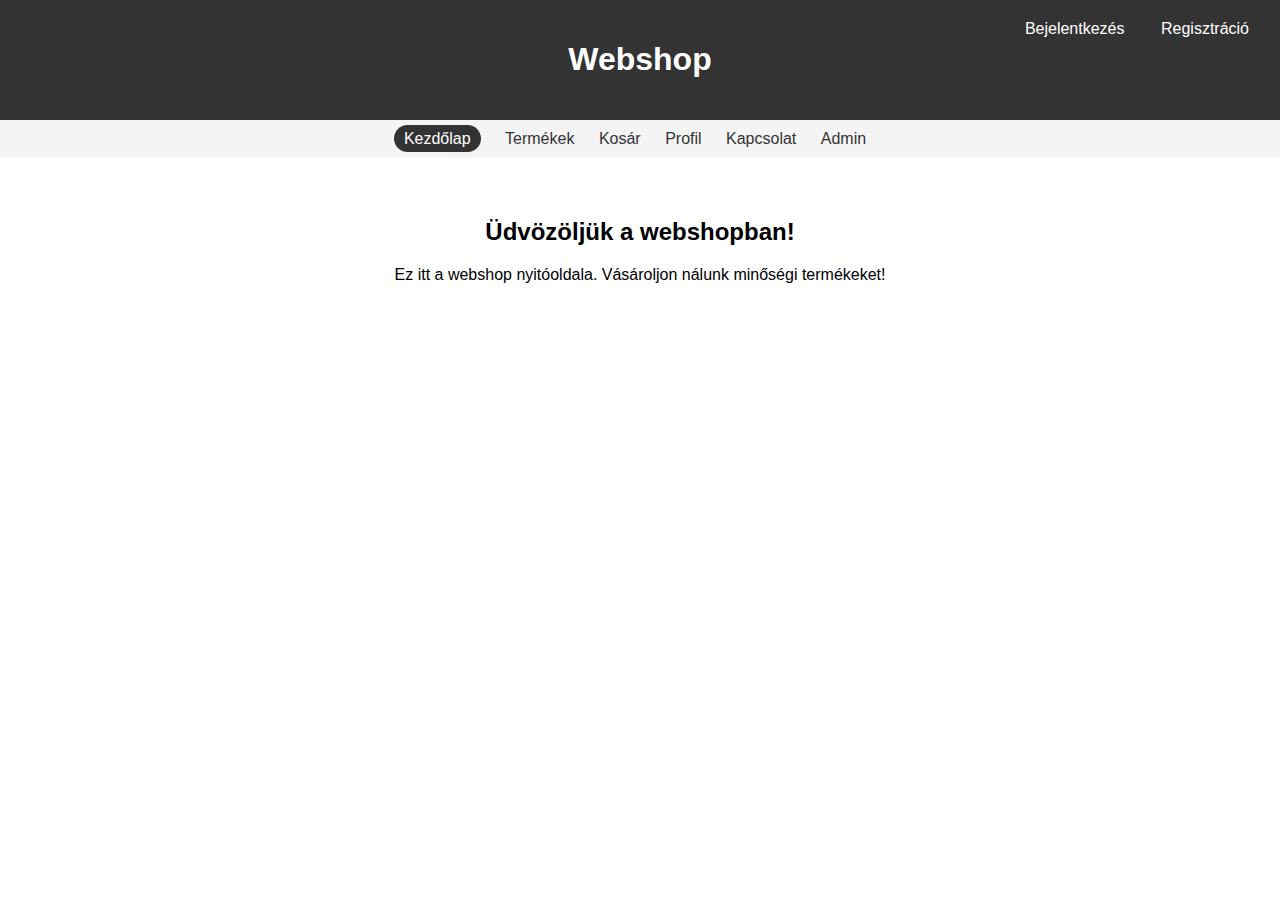
<file: projekt/index.html>
<!DOCTYPE html>
<html lang="hu">
<head>
    <meta charset="UTF-8">
    <meta name="viewport" content="width=device-width, initial-scale=1.0">
    <title>Webshop</title>
    <link rel="stylesheet" href="css/kezdolap.css">

</head>
<body>
    <header>
        <h1>Webshop</h1>
    </header>
    <nav>
        <ul>
            <li><a href="index.html" class="active">Kezdőlap</a></li>
            <li><a href="termekek.html">Termékek</a></li>
            <li><a href="#">Kosár</a></li>
            <li><a href="profil.html">Profil</a></li>
            <li><a href="kapcsolat.html">Kapcsolat</a></li>
            <li><a href="admin.html">Admin</a></li>

        </ul>
    </nav>
    <div class="container">
        <div class="content">
            <h2>Üdvözöljük a webshopban!</h2>
            <p>Ez itt a webshop nyitóoldala. Vásároljon nálunk minőségi termékeket!</p>
        </div>
    </div>
    <div class="login-register">
        <a href="bejelentkezes.html">Bejelentkezés</a>
        <a href="regisztracio.html">Regisztráció</a>
    </div>
</body>
</html>
</file>
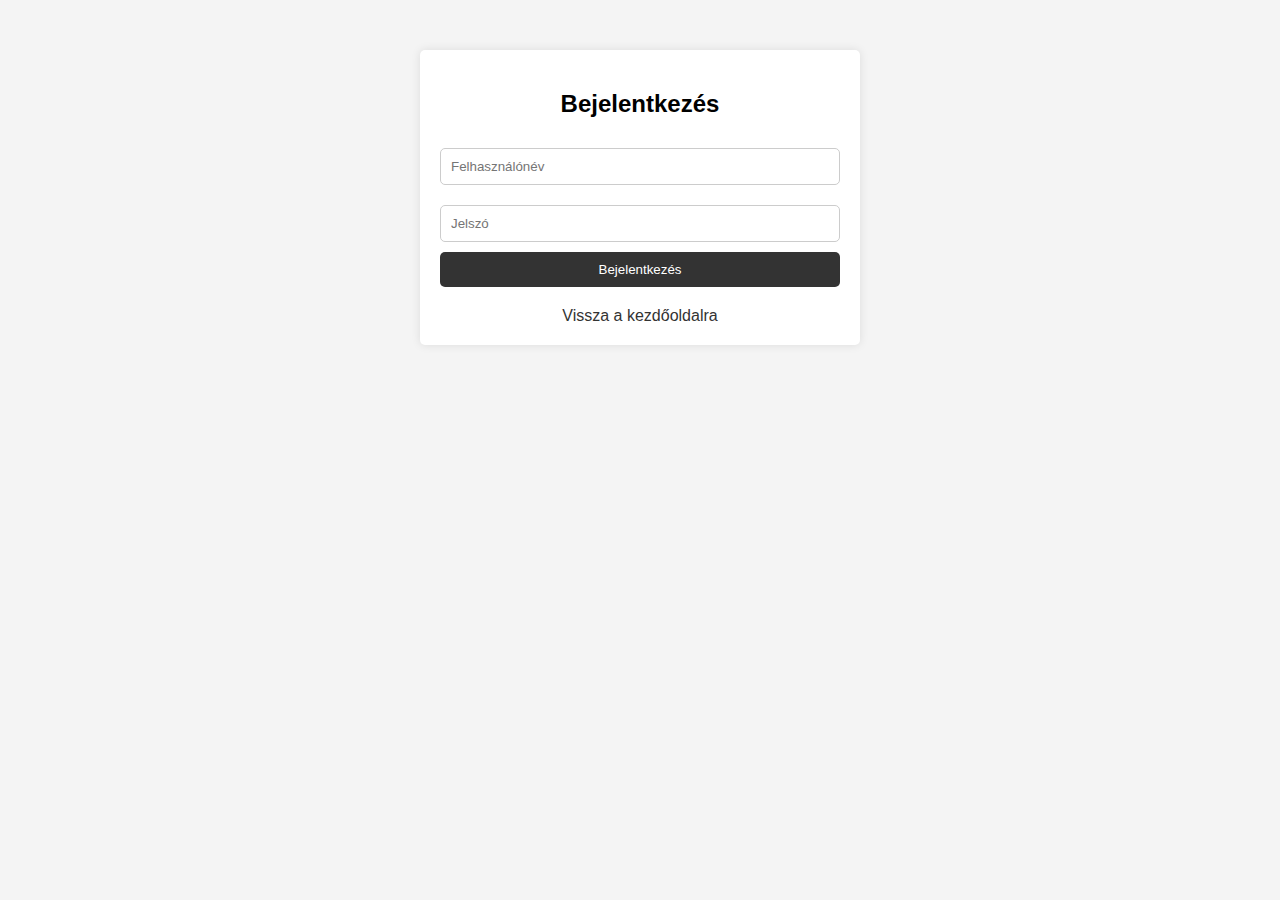
<file: bejelentkezes.html>
<!DOCTYPE html>
<html lang="hu">
<head>
    <meta charset="UTF-8">
    <meta name="viewport" content="width=device-width, initial-scale=1.0">
    <title>Bejelentkezés</title>
    <style>
        body {
            font-family: Arial, sans-serif;
            margin: 0;
            padding: 0;
            background-color: #f4f4f4;
        }
        .container {
            max-width: 400px;
            margin: 50px auto;
            padding: 20px;
            background-color: #fff;
            border-radius: 5px;
            box-shadow: 0 0 10px rgba(0, 0, 0, 0.1);
        }
        h2 {
            text-align: center;
            margin-bottom: 20px;
        }
        input[type="text"],
        input[type="password"],
        input[type="email"] {
            width: 100%;
            padding: 10px;
            margin: 10px 0;
            box-sizing: border-box;
            border: 1px solid #ccc;
            border-radius: 5px;
        }
        input[type="submit"] {
            width: 100%;
            padding: 10px;
            background-color: #333;
            color: #fff;
            border: none;
            border-radius: 5px;
            cursor: pointer;
        }
        input[type="submit"]:hover {
            background-color: #555;
        }
        .back-button {
            text-align: center;
            margin-top: 20px;
        }
        .back-button a {
            color: #333;
            text-decoration: none;
        }
        .back-button a:hover {
            text-decoration: underline;
        }
    </style>
</head>
<body>
    <div class="container">
        <h2>Bejelentkezés</h2>
        <form action="">
            <input type="text" name="username" placeholder="Felhasználónév" required>
            <input type="password" name="password" placeholder="Jelszó" required>
            <input type="submit" value="Bejelentkezés">
        </form>
        <div class="back-button">
            <a href="kezdolap.html">Vissza a kezdőoldalra</a>
        </div>
    </div>
</body>
</html>
</file>
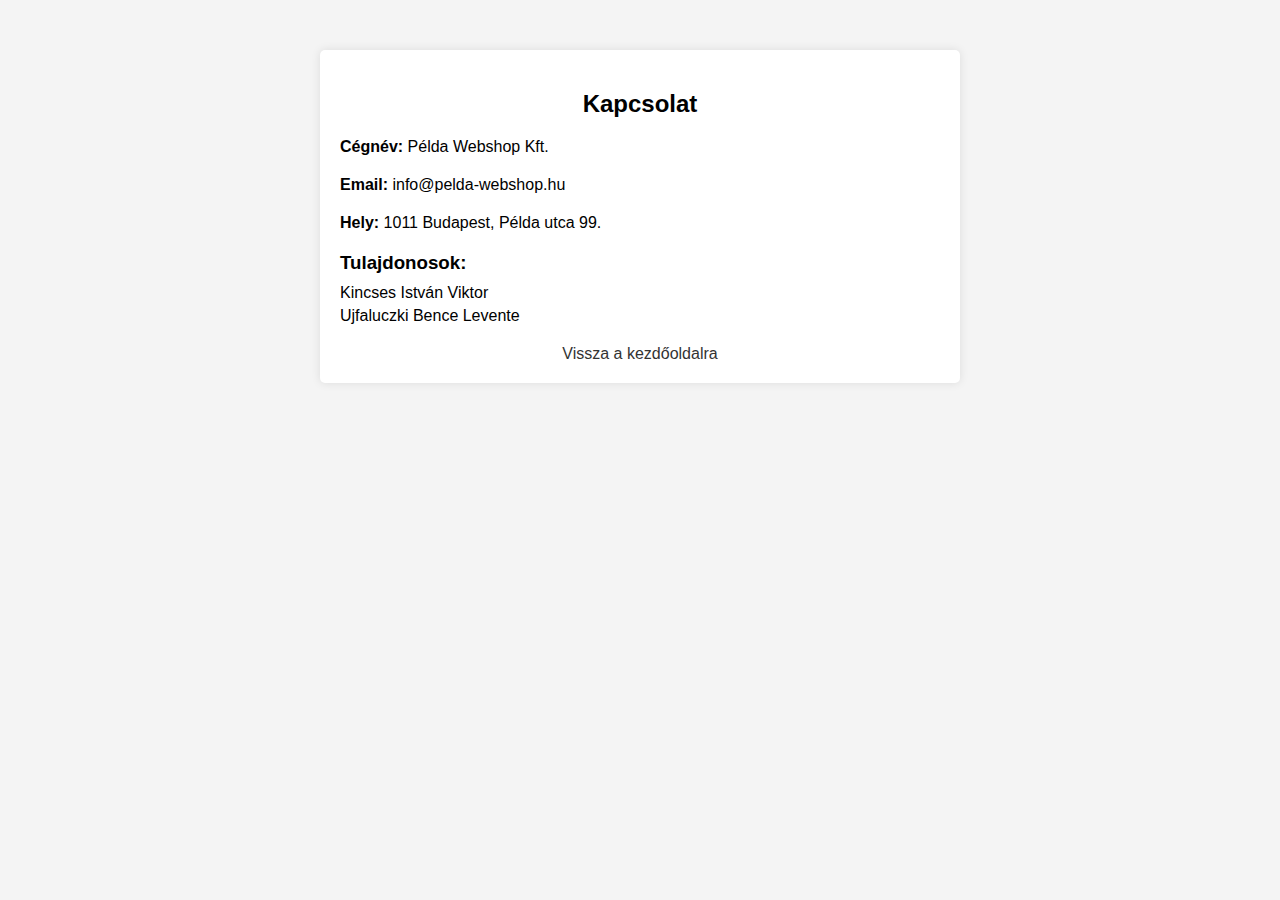
<file: kapcsolat.html>
<!DOCTYPE html>
<html lang="hu">
<head>
    <meta charset="UTF-8">
    <meta name="viewport" content="width=device-width, initial-scale=1.0">
    <title>Kapcsolat</title>
    <style>
        body {
            font-family: Arial, sans-serif;
            margin: 0;
            padding: 0;
            background-color: #f4f4f4;
        }
        .container {
            max-width: 600px;
            margin: 50px auto;
            padding: 20px;
            background-color: #fff;
            border-radius: 5px;
            box-shadow: 0 0 10px rgba(0, 0, 0, 0.1);
        }
        h2 {
            text-align: center;
            margin-bottom: 20px;
        }
        .contact-info {
            margin-bottom: 20px;
        }
        .contact-info label {
            font-weight: bold;
        }
        .owners {
            margin-top: 20px;
        }
        .owners h3 {
            margin-bottom: 10px;
        }
        .owners p {
            margin: 5px 0;
        }
        .back-button {
            text-align: center;
            margin-top: 20px;
        }
        .back-button a {
            color: #333;
            text-decoration: none;
        }
        .back-button a:hover {
            text-decoration: underline;
        }
    </style>
</head>
<body>
    <div class="container">
        <h2>Kapcsolat</h2>
        <div class="contact-info">
            <label for="company-name">Cégnév:</label>
            <span id="company-name">Példa Webshop Kft.</span>
        </div>
        <div class="contact-info">
            <label for="email">Email:</label>
            <span id="email">info@pelda-webshop.hu</span>
        </div>
        <div class="contact-info">
            <label for="location">Hely:</label>
            <span id="location">1011 Budapest,  Példa utca 99.   </span>
        </div>
        <div class="owners">
            <h3>Tulajdonosok:</h3>
            <p>Kincses István Viktor</p>
            <p>Ujfaluczki Bence Levente</p>
        </div>
        <div class="back-button">
            <a href="kezdolap.html">Vissza a kezdőoldalra</a>
        </div>
    </div>
</body>
</html>
</file>
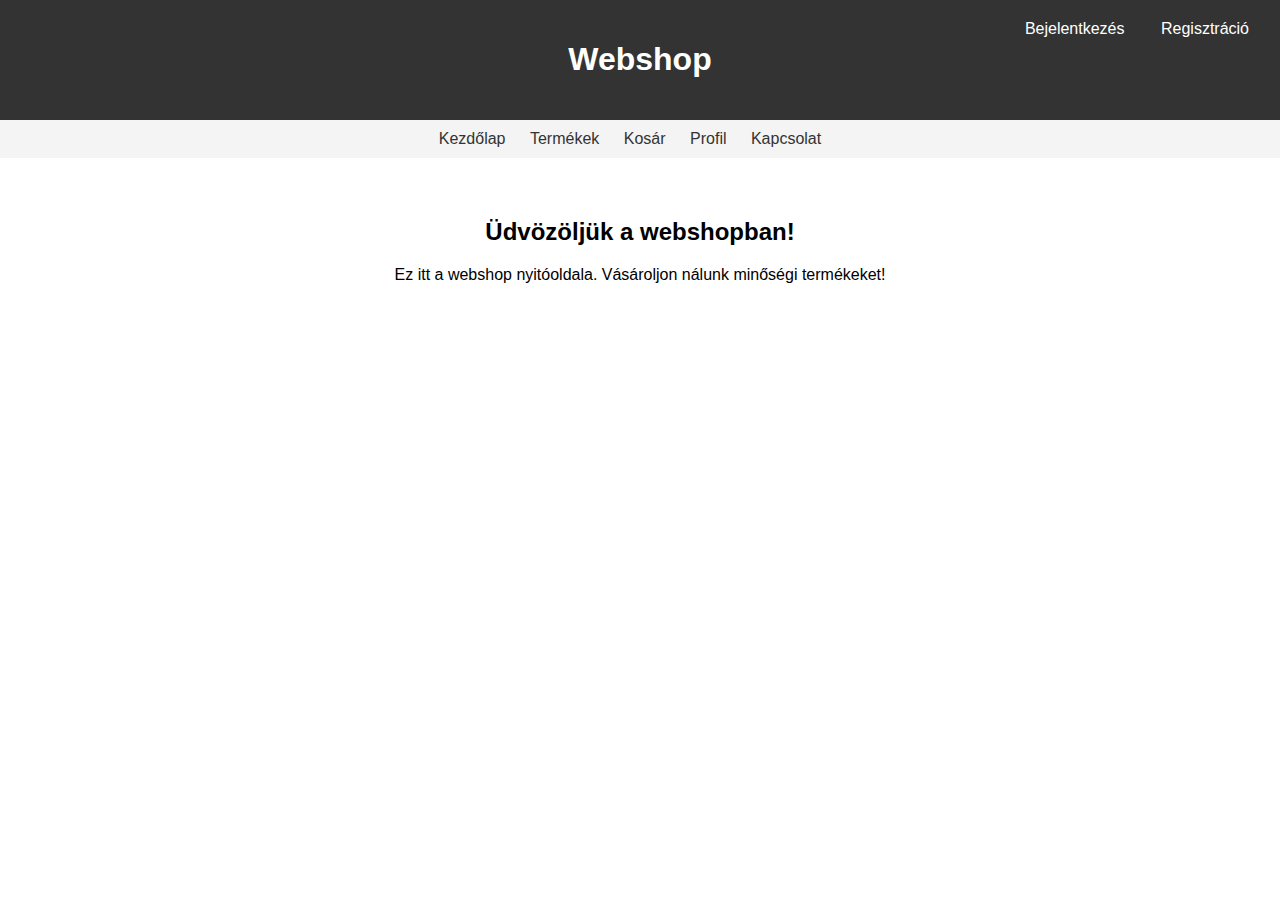
<file: kezdolap.html>
<!DOCTYPE html>
<html lang="hu">
<head>
    <meta charset="UTF-8">
    <meta name="viewport" content="width=device-width, initial-scale=1.0">
    <title>Webshop</title>
    <style>
        body {
            font-family: Arial, sans-serif;
            margin: 0;
            padding: 0;
        }
        header {
            background-color: #333;
            color: #fff;
            padding: 20px 0;
            text-align: center;
        }
        nav {
            background-color: #f4f4f4;
            padding: 10px 0;
            text-align: center;
        }
        nav ul {
            list-style-type: none;
            margin: 0;
            padding: 0;
        }
        nav ul li {
            display: inline;
            margin-right: 20px;
        }
        nav ul li a {
            color: #333;
            text-decoration: none;
        }
        nav ul li a:hover {
            color: #666;
        }
        .container {
            max-width: 960px;
            margin: 0 auto;
            padding: 20px;
        }
        .content {
            padding: 20px;
            text-align: center;
        }
        .login-register {
            position: absolute;
            top: 20px;
            right: 20px;
        }
        .login-register a {
            color: #ffffff;
            text-decoration: none;
            margin-left: 10px;
            padding: 5px 10px;
            border: 1px solid #333;
            border-radius: 5px;
        }
        .login-register a:hover {
            background-color: #333;
            color: #fff;
        }
    </style>
</head>
<body>
    <header>
        <h1>Webshop</h1>
    </header>
    <nav>
        <ul>
            <li><a href="kezdolap.html">Kezdőlap</a></li>
            <li><a href="termekek.html">Termékek</a></li>
            <li><a href="#">Kosár</a></li>
            <li><a href="profil.html">Profil</a></li>
            <li><a href="kapcsolat.html">Kapcsolat</a></li>
        </ul>
    </nav>
    <div class="container">
        <div class="content">
            <h2>Üdvözöljük a webshopban!</h2>
            <p>Ez itt a webshop nyitóoldala. Vásároljon nálunk minőségi termékeket!</p>
        </div>
    </div>
    <div class="login-register">
        <a href="bejelentkezes.html">Bejelentkezés</a>
        <a href="regisztracio.html">Regisztráció</a>
    </div>
</body>
</html>
</file>
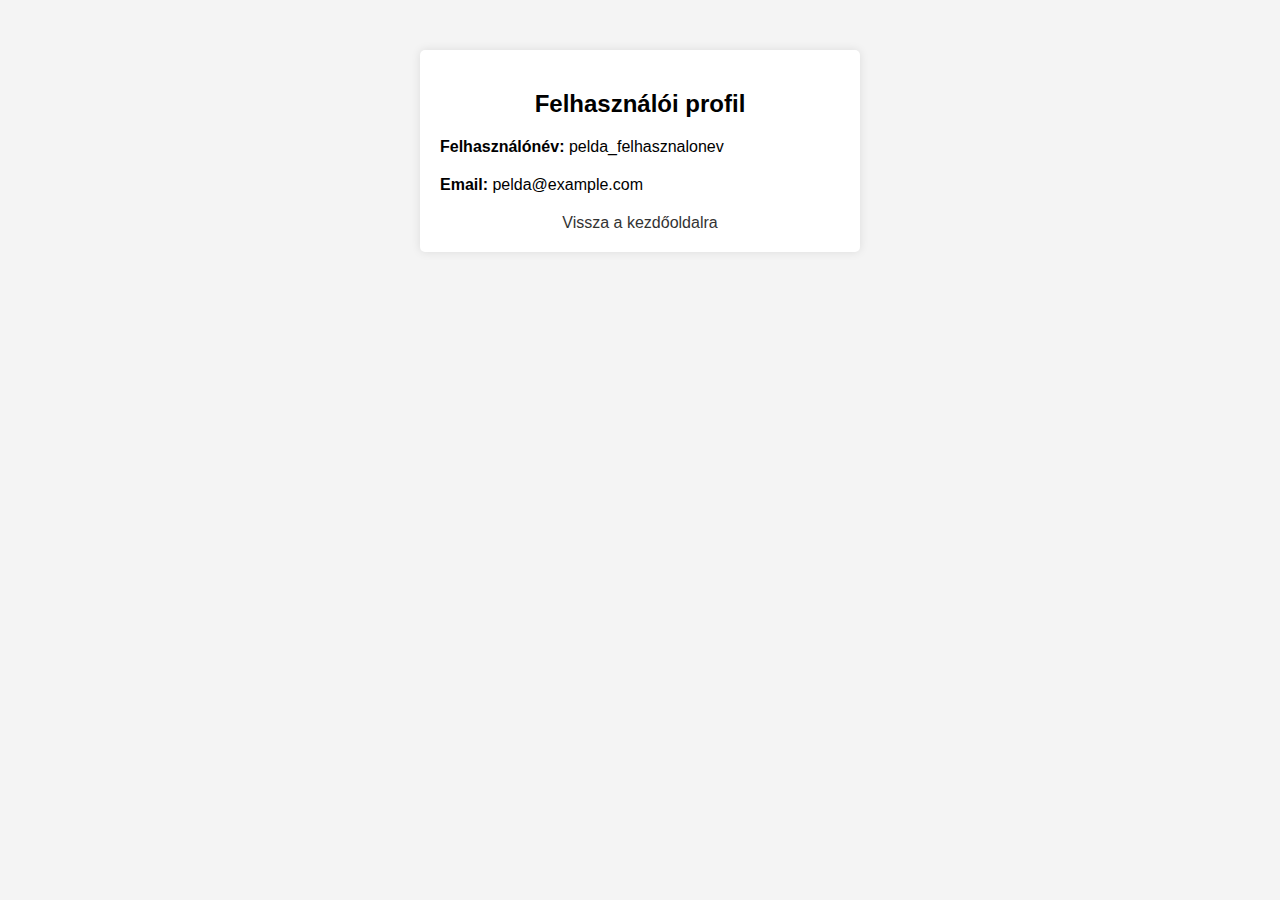
<file: profil.html>
<!DOCTYPE html>
<html lang="hu">
<head>
    <meta charset="UTF-8">
    <meta name="viewport" content="width=device-width, initial-scale=1.0">
    <title>Profil</title>
    <style>
        body {
            font-family: Arial, sans-serif;
            margin: 0;
            padding: 0;
            background-color: #f4f4f4;
        }
        .container {
            max-width: 400px;
            margin: 50px auto;
            padding: 20px;
            background-color: #fff;
            border-radius: 5px;
            box-shadow: 0 0 10px rgba(0, 0, 0, 0.1);
        }
        h2 {
            text-align: center;
            margin-bottom: 20px;
        }
        .profile-info {
            margin-bottom: 20px;
        }
        .profile-info label {
            font-weight: bold;
        }
        .back-button {
            text-align: center;
            margin-top: 20px;
        }
        .back-button a {
            color: #333;
            text-decoration: none;
        }
        .back-button a:hover {
            text-decoration: underline;
        }
    </style>
</head>
<body>
    <div class="container">
        <h2>Felhasználói profil</h2>
        <div class="profile-info">
            <label for="username">Felhasználónév:</label>
            <span id="username">pelda_felhasznalonev</span>
        </div>
        <div class="profile-info">
            <label for="email">Email:</label>
            <span id="email">pelda@example.com</span>
        </div>
        <div class="back-button">
            <a href="kezdolap.html">Vissza a kezdőoldalra</a>
        </div>
    </div>
</body>
</html>
</file>
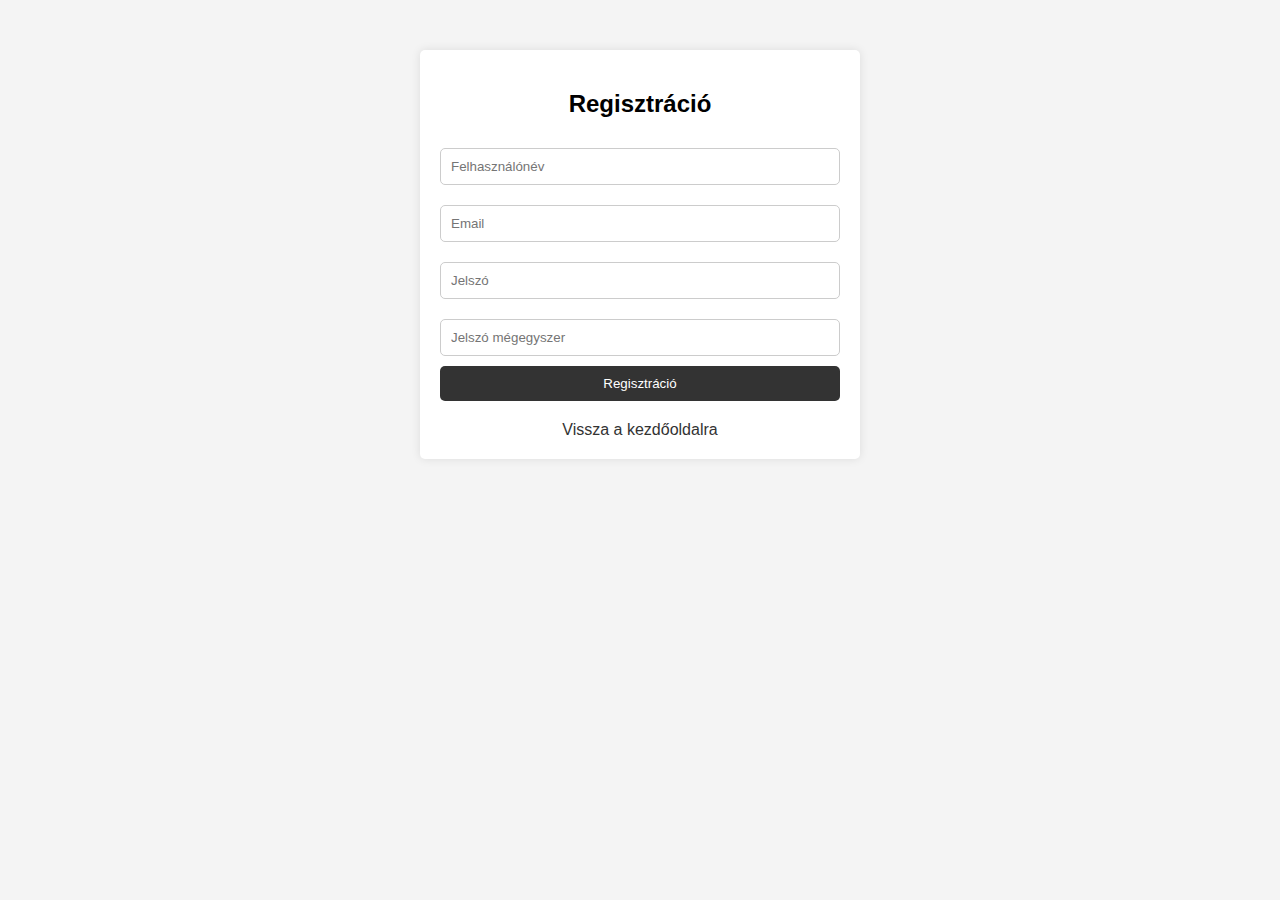
<file: regisztracio.html>
<!DOCTYPE html>
<html lang="hu">
<head>
    <meta charset="UTF-8">
    <meta name="viewport" content="width=device-width, initial-scale=1.0">
    <title>Regisztráció</title>
    <style>
        body {
            font-family: Arial, sans-serif;
            margin: 0;
            padding: 0;
            background-color: #f4f4f4;
        }
        .container {
            max-width: 400px;
            margin: 50px auto;
            padding: 20px;
            background-color: #fff;
            border-radius: 5px;
            box-shadow: 0 0 10px rgba(0, 0, 0, 0.1);
        }
        h2 {
            text-align: center;
            margin-bottom: 20px;
        }
        input[type="text"],
        input[type="password"],
        input[type="email"] {
            width: 100%;
            padding: 10px;
            margin: 10px 0;
            box-sizing: border-box;
            border: 1px solid #ccc;
            border-radius: 5px;
        }
        input[type="submit"] {
            width: 100%;
            padding: 10px;
            background-color: #333;
            color: #fff;
            border: none;
            border-radius: 5px;
            cursor: pointer;
        }
        input[type="submit"]:hover {
            background-color: #555;
        }
        .back-button {
            text-align: center;
            margin-top: 20px;
        }
        .back-button a {
            color: #333;
            text-decoration: none;
        }
        .back-button a:hover {
            text-decoration: underline;
        }
    </style>
</head>
<body>
    <div class="container">
        <h2>Regisztráció</h2>
        <form action="">
            <input type="text" name="username" placeholder="Felhasználónév" required>
            <input type="email" name="email" placeholder="Email" required>
            <input type="password" name="password" placeholder="Jelszó" required>
            <input type="password" name="confirm_password" placeholder="Jelszó mégegyszer" required>
            <input type="submit" value="Regisztráció">
        </form>
        <div class="back-button">
            <a href="kezdolap.html">Vissza a kezdőoldalra</a>
        </div>
    </div>
</body>
</html>
</file>
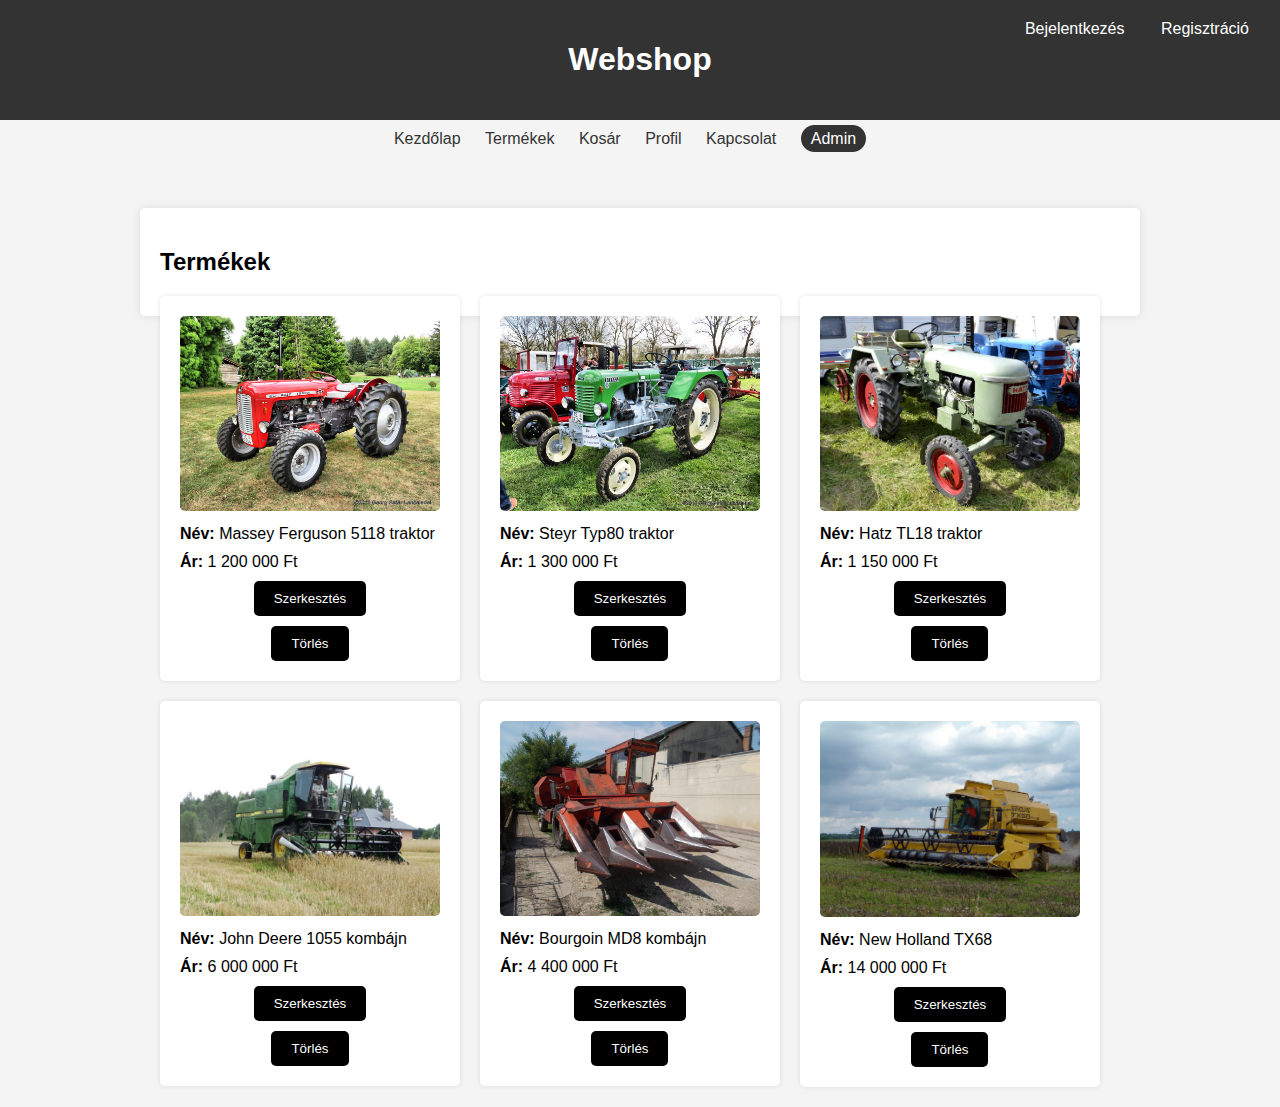
<file: projekt/admin.html>
<!DOCTYPE html>
<html lang="hu">
  <head>
    <meta charset="UTF-8">
    <meta name="viewport" content="width=device-width, initial-scale=1.0">
    <title>Termékek</title>
    <link rel="stylesheet" href="css/admin.css">
  </head>
  <body>
    <header>
      <h1>Webshop</h1>
    </header>
    <nav>
      <ul>
        <li><a href="index.html">Kezdőlap</a></li>
        <li><a href="termekek.html">Termékek</a></li>
        <li><a href="#">Kosár</a></li>
        <li><a href="profil.html">Profil</a></li>
        <li><a href="kapcsolat.html">Kapcsolat</a></li>
        <li><a href="admin.html" class="active">Admin</a></li>
      </ul>
    </nav>
    <div class="container">
      <h2>Termékek</h2>
      <div class="product">
        <div class="product-image">
          <img src="img/product/piros.jpg" alt="Termék 1 kép">
        </div>
        <div class="product-info">
          <strong>Név:</strong> Massey Ferguson 5118 traktor
        </div>
        <div class="product-info">
          <strong>Ár:</strong>
          1 200 000 Ft
        </div>
        <div class="edit">
          <button>Szerkesztés</button>
        </div>
        <div class="delete">
          <button>Törlés</button>
        </div>
      </div>
      <div class="product">
        <div class="product-image">
          <img src="img/product/zold.jpg" alt="Termék 2 kép">
        </div>
        <div class="product-info">
          <strong>Név:</strong>
          Steyr Typ80 traktor
        </div>
        <div class="product-info">
          <strong>Ár:</strong>
          1 300 000 Ft
        </div>
        <div class="edit">
          <button>Szerkesztés</button>
        </div>
        <div class="delete">
          <button>Törlés</button>
        </div>
      </div>
      <div class="product">
        <div class="product-image">
          <img src="img/product/vilagoszold.JPG" alt="Termék 1 kép">
        </div>
        <div class="product-info">
          <strong>Név:</strong>
          Hatz TL18 traktor
        </div>
        <div class="product-info">
          <strong>Ár:</strong>
          1 150 000 Ft
        </div>
        <div class="edit">
          <button>Szerkesztés</button>
        </div>
        <div class="delete">
          <button>Törlés</button>
        </div>
      </div>
      <div class="product">
        <div class="product-image">
          <img src="img/product/zoldkombajn.jpg" alt="Termék 1 kép">
        </div>
        <div class="product-info">
          <strong>Név:</strong>
          John Deere 1055 kombájn
        </div>
        <div class="product-info">
          <strong>Ár:</strong>
          6 000 000 Ft
        </div>
        <div class="edit">
          <button>Szerkesztés</button>
        </div>
        <div class="delete">
          <button>Törlés</button>
        </div>
      </div>
      <div class="product">
        <div class="product-image">
          <img src="img/product/piroskombájn.jpg" alt="Termék 2 kép">
        </div>
        <div class="product-info">
          <strong>Név:</strong>
          Bourgoin MD8 kombájn
        </div>
        <div class="product-info">
          <strong>Ár:</strong>
          4 400 000 Ft
        </div>
        <div class="edit">
          <button>Szerkesztés</button>
        </div>
        <div class="delete">
          <button>Törlés</button>
        </div>
      </div>
      <div class="product">
        <div class="product-image">
          <img src="img/product/sarga.jpg" alt="Termék 3 kép">
        </div>
        <div class="product-info">
          <strong>Név:</strong>
          New Holland TX68
        </div>
        <div class="product-info">
          <strong>Ár:</strong>
          14 000 000 Ft
        </div>
        <div class="edit">
          <button>Szerkesztés</button>
        </div>
        <div class="delete">
          <button>Törlés</button>
        </div>
      </div>
    </div>
    <div class="login-register">
      <a href="bejelentkezes.html">Bejelentkezés</a>
      <a href="regisztracio.html">Regisztráció</a>
    </div>
  </body>
</html>
</file>
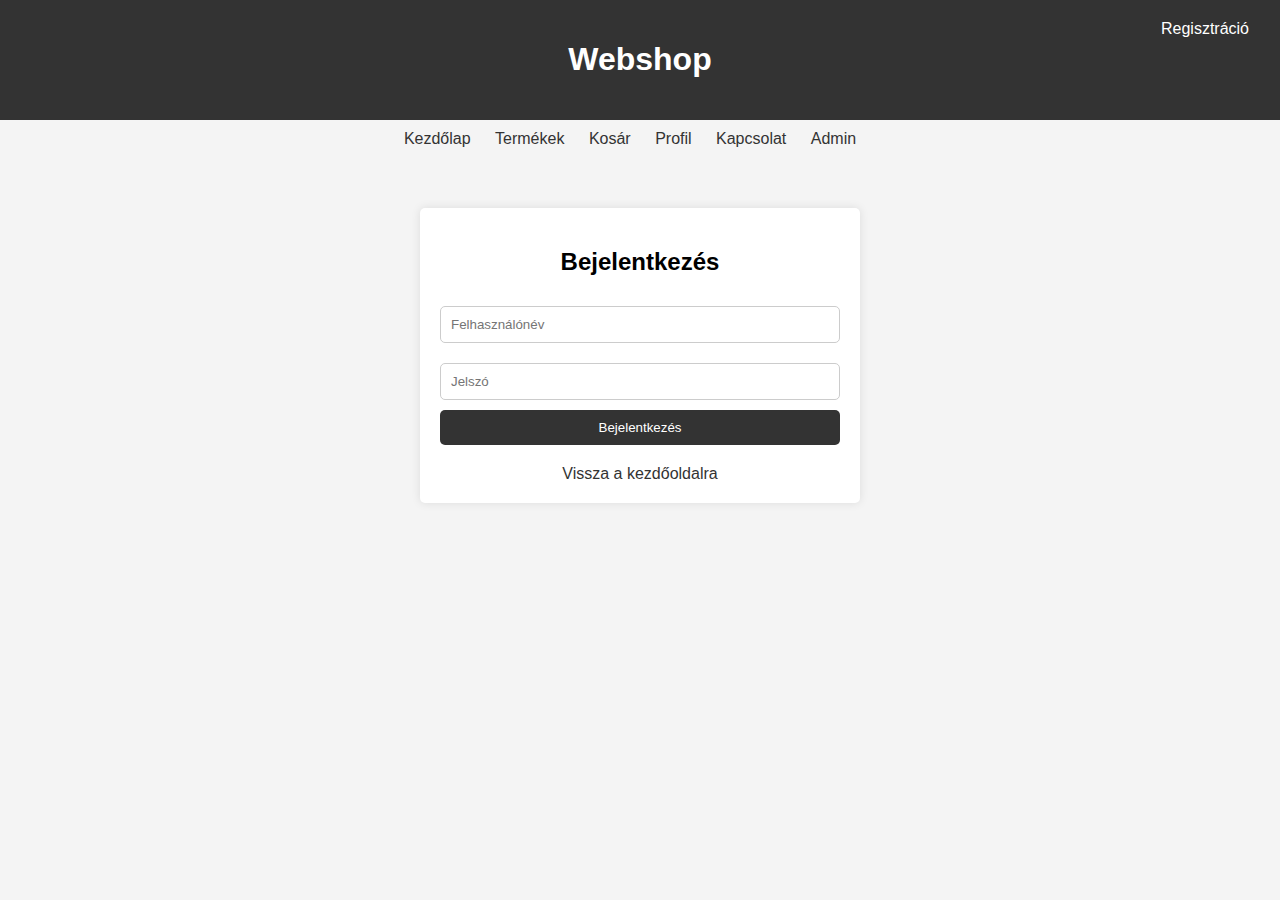
<file: projekt/bejelentkezes.html>
<!DOCTYPE html>
<html lang="hu">
<head>
    <meta charset="UTF-8">
    <meta name="viewport" content="width=device-width, initial-scale=1.0">
    <title>Bejelentkezés</title>
    <link rel="stylesheet" href="css/bejelentkezes.css">
</head>
<body>
    <header>
        <h1>Webshop</h1>
    </header>
    <nav>
        <ul>
            <li><a href="index.html">Kezdőlap</a></li>
            <li><a href="termekek.html">Termékek</a></li>
            <li><a href="#">Kosár</a></li>
            <li><a href="profil.html">Profil</a></li>
            <li><a href="kapcsolat.html">Kapcsolat</a></li>
            <li><a href="admin.html">Admin</a></li>

        </ul>
    </nav>
    <div class="container">
        <h2>Bejelentkezés</h2>
        <form action="#">
            <input type="text" name="username" placeholder="Felhasználónév" required>
            <input type="password" name="password" placeholder="Jelszó" required>
            <input type="submit" value="Bejelentkezés">
        </form>
        <div class="back-button">
            <a href="index.html">Vissza a kezdőoldalra</a>
        </div>
    </div>
    <div class="login-register">
        <a href="regisztracio.html">Regisztráció</a>
    </div>
</body>
</html>
</file>
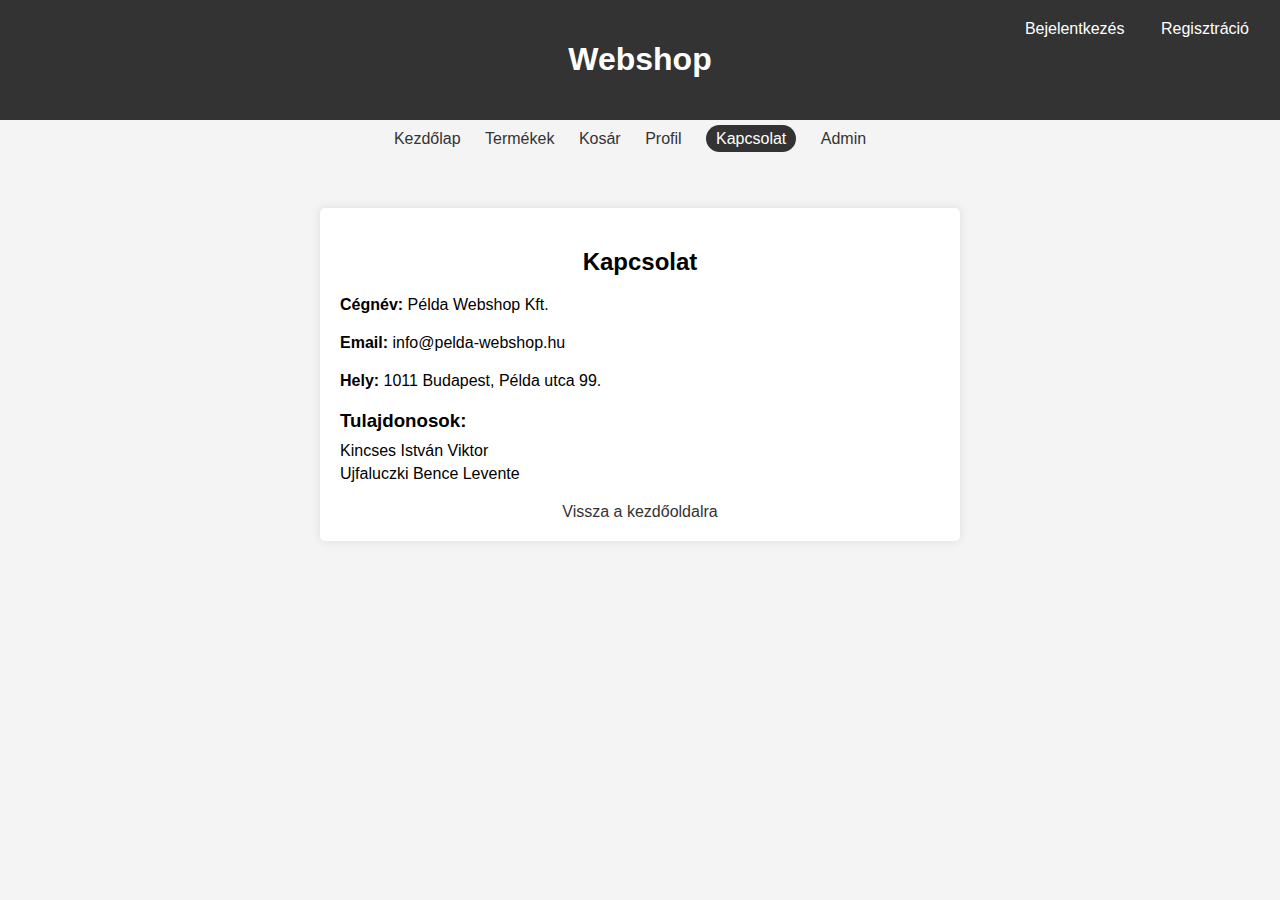
<file: projekt/kapcsolat.html>
<!DOCTYPE html>
<html lang="hu">
<head>
    <meta charset="UTF-8">
    <meta name="viewport" content="width=device-width, initial-scale=1.0">
    <title>Kapcsolat</title>
    <link rel="stylesheet" href="css/kapcsolat.css">
</head>
<body>
    <header>
        <h1>Webshop</h1>
    </header>
    <nav>
        <ul>
            <li><a href="index.html">Kezdőlap</a></li>
            <li><a href="termekek.html">Termékek</a></li>
            <li><a href="#">Kosár</a></li>
            <li><a href="profil.html">Profil</a></li>
            <li><a href="kapcsolat.html" class="active">Kapcsolat</a></li>
            <li><a href="admin.html">Admin</a></li>

        </ul>
    </nav>
    <div class="login-register">
        <a href="bejelentkezes.html">Bejelentkezés</a>
        <a href="regisztracio.html">Regisztráció</a>
    </div>
    <div class="container">
        <h2>Kapcsolat</h2>
        <div class="contact-info">
            <strong>Cégnév:</strong>
            Példa Webshop Kft.
        </div>
        <div class="contact-info">
            <strong>Email:</strong>
            info@pelda-webshop.hu
        </div>
        <div class="contact-info">
            <strong>Hely:</strong>
            1011 Budapest,  Példa utca 99.
        </div>
        <div class="owners">
            <h3>Tulajdonosok:</h3>
            <p>Kincses István Viktor</p>
            <p>Ujfaluczki Bence Levente</p>
        </div>
        <div class="back-button">
            <a href="index.html">Vissza a kezdőoldalra</a>
        </div>
    </div>
</body>
</html>
</file>
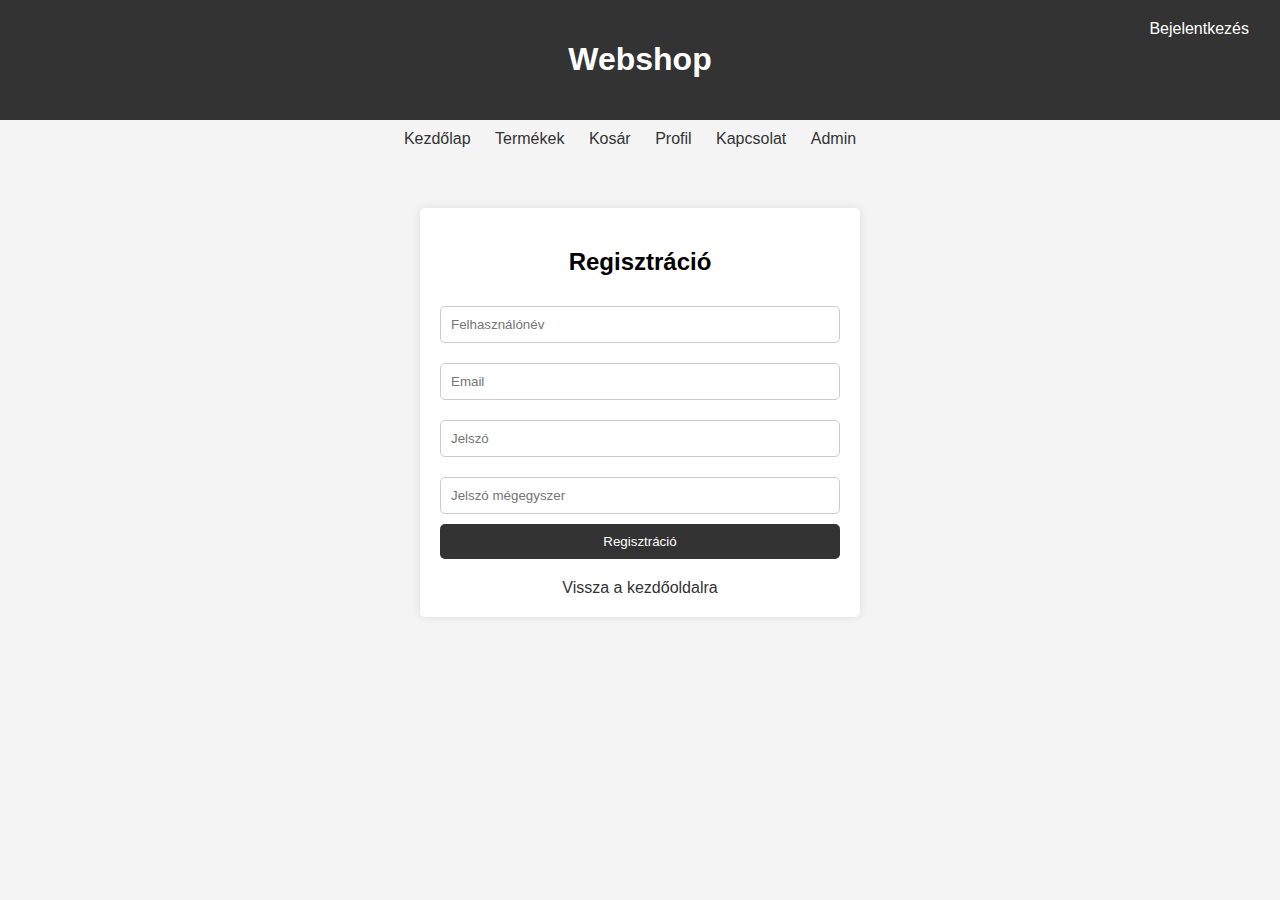
<file: projekt/regisztracio.html>
<!DOCTYPE html>
<html lang="hu">
<head>
    <meta charset="UTF-8">
    <meta name="viewport" content="width=device-width, initial-scale=1.0">
    <title>Regisztráció</title>
    <link rel="stylesheet" href="css/regisztracio.css">
</head>
<body>
    <header>
        <h1>Webshop</h1>
    </header>
    <nav>
        <ul>
            <li><a href="index.html">Kezdőlap</a></li>
            <li><a href="termekek.html">Termékek</a></li>
            <li><a href="#">Kosár</a></li>
            <li><a href="profil.html">Profil</a></li>
            <li><a href="kapcsolat.html">Kapcsolat</a></li>
            <li><a href="admin.html">Admin</a></li>

        </ul>
    </nav>
    <div class="container">
        <h2>Regisztráció</h2>
        <form method="post">
            <input type="text" name="username" placeholder="Felhasználónév" required>
            <input type="email" name="email" placeholder="Email" required>
            <input type="password" name="password" placeholder="Jelszó" required>
            <input type="password" name="confirm_password" placeholder="Jelszó mégegyszer" required>
            <input type="submit" value="Regisztráció">
        </form>
        <div class="back-button">
            <a href="index.html">Vissza a kezdőoldalra</a>
        </div>
        <div class="login-register">
            <a href="bejelentkezes.html">Bejelentkezés</a>
        </div>
    </div>
</body>
</html>
</file>
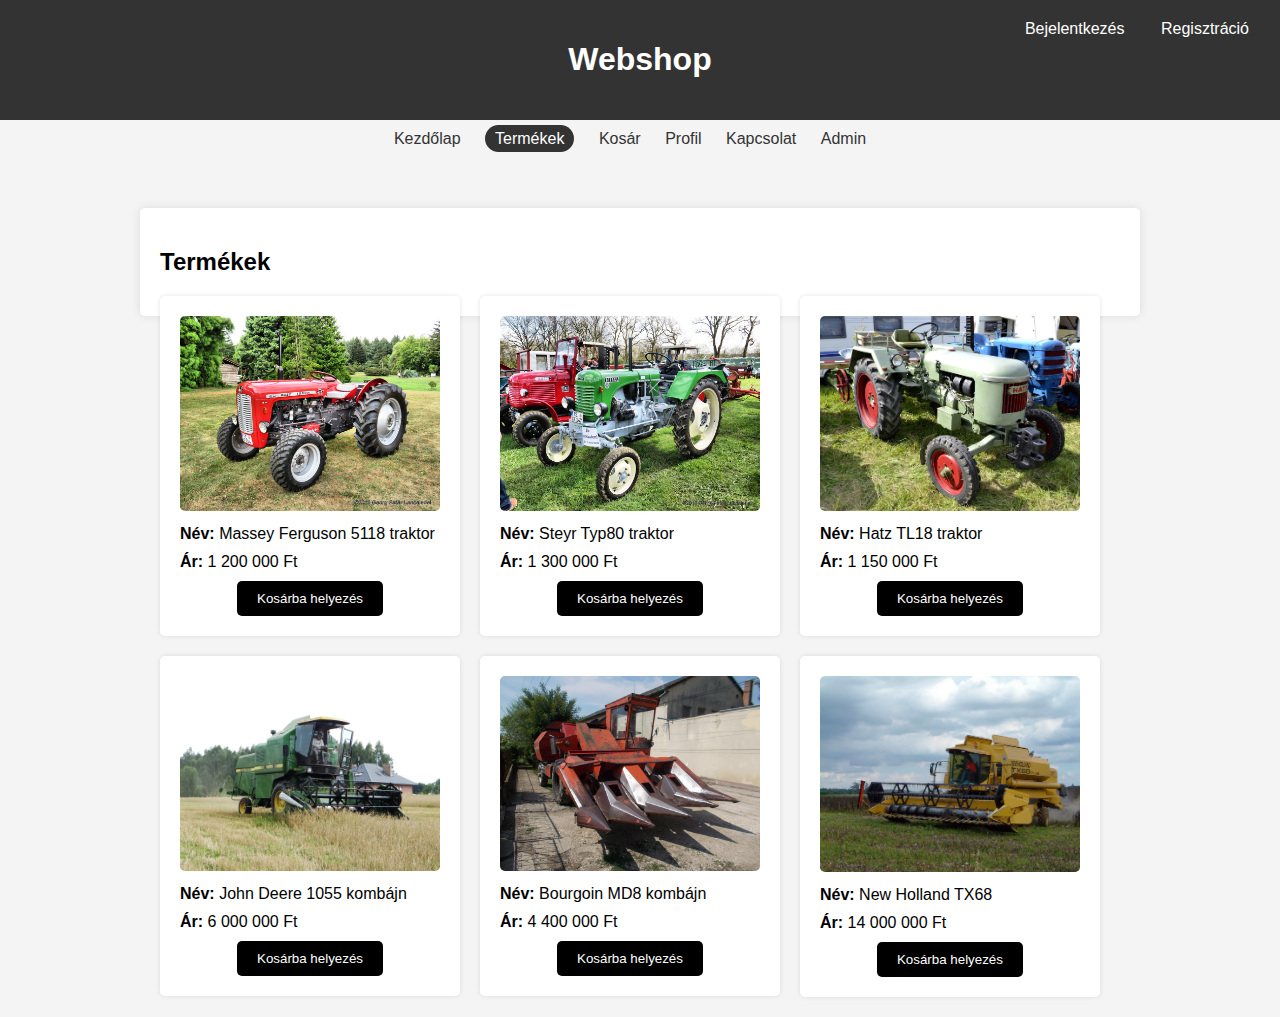
<file: projekt/termekek.html>
<!DOCTYPE html>
<html lang="hu">
<head>
    <meta charset="UTF-8">
    <meta name="viewport" content="width=device-width, initial-scale=1.0">
    <title>Termékek</title>
    <link rel="stylesheet" href="css/termekek.css">

</head>
<body>
    <header>
        <h1>Webshop</h1>
    </header>
    <nav>
        <ul>
            <li><a href="index.html">Kezdőlap</a></li>
            <li><a href="termekek.html" class="active">Termékek</a></li>
            <li><a href="#">Kosár</a></li>
            <li><a href="profil.html">Profil</a></li>
            <li><a href="kapcsolat.html">Kapcsolat</a></li>
            <li><a href="admin.html">Admin</a></li>

        </ul>
    </nav>
    <div class="container">
        <h2>Termékek</h2>
        <div class="product">
            <div class="product-image">
                <img src="img/product/piros.jpg" alt="Termék 1 kép">
            </div>
            <div class="product-info">
                <strong>Név:</strong> Massey Ferguson 5118 traktor
            </div>
            <div class="product-info">
                <strong>Ár:</strong>
          1 200 000 Ft
            </div>
            <div class="add-to-cart">
                <button>Kosárba helyezés</button>
            </div>
        </div>
        <div class="product">
            <div class="product-image">
                <img src="img/product/zold.jpg" alt="Termék 2 kép">
            </div>
            <div class="product-info">
                <strong>Név:</strong>
          Steyr Typ80 traktor
            </div>
            <div class="product-info">
                <strong>Ár:</strong>
          1 300 000 Ft
            </div>
            <div class="add-to-cart">
                <button>Kosárba helyezés</button>
            </div>
        </div>
        <div class="product">
            <div class="product-image">
                <img src="img/product/vilagoszold.JPG" alt="Termék 1 kép">
            </div>
            <div class="product-info">
                <strong>Név:</strong>
          Hatz TL18 traktor
            </div>
            <div class="product-info">
                <strong>Ár:</strong>
          1 150 000 Ft
            </div>
            <div class="add-to-cart">
                <button>Kosárba helyezés</button>
            </div>
        </div>
        <div class="product">
            <div class="product-image">
                <img src="img/product/zoldkombajn.jpg" alt="Termék 1 kép">
            </div>
            <div class="product-info">
                <strong>Név:</strong>
          John Deere 1055 kombájn
            </div>
            <div class="product-info">
                <strong>Ár:</strong>
          6 000 000 Ft
            </div>
            <div class="add-to-cart">
                <button>Kosárba helyezés</button>
            </div>
        </div>
        <div class="product">
            <div class="product-image">
                <img src="img/product/piroskombájn.jpg" alt="Termék 2 kép">
            </div>
            <div class="product-info">
                <strong>Név:</strong>
          Bourgoin MD8 kombájn
            </div>
            <div class="product-info">
                <strong>Ár:</strong>
          4 400 000 Ft
            </div>
            <div class="add-to-cart">
                <button>Kosárba helyezés</button>
            </div>
        </div>
        <div class="product">
            <div class="product-image">
                <img src="img/product/sarga.jpg" alt="Termék 3 kép">
            </div>
            <div class="product-info">
                <strong>Név:</strong>
          New Holland TX68
            </div>
            <div class="product-info">
                <strong>Ár:</strong>
          14 000 000 Ft
            </div>
            <div class="add-to-cart">
                <button>Kosárba helyezés</button>
            </div>
        </div>
    </div>
    <div class="login-register">
        <a href="bejelentkezes.html">Bejelentkezés</a>
        <a href="regisztracio.html">Regisztráció</a>
    </div>
        
        
    
</body>
</html>
</file>
<file: projekt/css/kezdolap.css>
body {
    font-family: Arial, sans-serif;
    margin: 0;
    padding: 0;
}
header {
    background-color: #333;
    color: #fff;
    padding: 20px 0;
    text-align: center;
}
nav {
    background-color: #f4f4f4;
    padding: 10px 0;
    text-align: center;
}
nav ul {
    list-style-type: none;
    margin: 0;
    padding: 0;
}
nav ul li {
    display: inline;
    margin-right: 20px;
}
nav ul li a {
    color: #333;
    text-decoration: none;
}
nav ul li a:hover {
    color: #666;
}
.container {
    max-width: 960px;
    margin: 0 auto;
    padding: 20px;
}
.content {
    padding: 20px;
    text-align: center;
}
.login-register {
    position: absolute;
    top: 20px;
    right: 20px;
}
.login-register a {
    color: #ffffff;
    text-decoration: none;
    margin-left: 10px;
    padding: 5px 10px;
    border: 1px solid #333;
    border-radius: 5px;
}
.login-register a:hover {
    background-color: #333;
    color: #fff;
}

nav ul li a.active {
    background-color: #333;
    color: #fff;
    text-decoration: none;
    padding: 5px 10px;
    border-radius: 15px;
}
</file>
<file: projekt/css/admin.css>
body {
    font-family: Arial, sans-serif;
    margin: 0;
    padding: 0;
    background-color: #f4f4f4;
}
.container {
    max-width: 960px;
    margin: 50px auto;
    padding: 20px;
    background-color: #fff;
    border-radius: 5px;
    box-shadow: 0 0 10px rgba(0, 0, 0, 0.1);
}
.product {
    width: calc(33.333% - 20px);
    float: left;
    margin-right: 20px;
    margin-bottom: 20px;
    padding: 20px;
    background-color: #fff;
    border-radius: 5px;
    box-shadow: 0 0 5px rgba(0, 0, 0, 0.1);
    box-sizing: border-box;
}
.product:last-child {
    margin-right: 0;
}
.product-info {
    margin-bottom: 10px;
}
.product-image {
    text-align: center;
    margin-bottom: 10px;
}
.product-image img {
    max-width: 100%;
    height: auto;
    border-radius: 5px;
}
.edit {
    text-align: center;
    margin-top: 10px;
}
.edit button {
    padding: 10px 20px;
    background-color: rgb(0, 0, 0);
    color: #fff;
    border: none;
    border-radius: 5px;
    cursor: pointer;
}
.edit button:hover {
    background-color: rgb(228,208,10);
}
.delete {
    text-align: center;
    margin-top: 10px;
}
.delete button {
    padding: 10px 20px;
    background-color: rgb(0, 0, 0);
    color: #fff;
    border: none;
    border-radius: 5px;
    cursor: pointer;
}
.delete button:hover {
    background-color: rgb(255, 0, 0);
}
nav ul li a.active {
    background-color: #333;
    color: #fff;
    text-decoration: none;
    padding: 5px 10px;
    border-radius: 15px;
}
header {
    background-color: #333;
    color: #fff;
    padding: 20px 0;
    text-align: center;
}
nav {
    background-color: #f4f4f4;
    padding: 10px 0;
    text-align: center;
}
nav ul {
    list-style-type: none;
    margin: 0;
    padding: 0;
}
nav ul li {
    display: inline;
    margin-right: 20px;
}
nav ul li a {
    color: #333;
    text-decoration: none;
}
nav ul li a:hover {
    color: #666;
}
.login-register {
    position: absolute;
    top: 20px;
    right: 20px;
}
.login-register a {
    color: #ffffff;
    text-decoration: none;
    margin-left: 10px;
    padding: 5px 10px;
    border: 1px solid #333;
    border-radius: 5px;
}
.login-register a:hover {
    background-color: #333;
    color: #fff;
}
</file>
<file: projekt/css/bejelentkezes.css>
body {
    font-family: Arial, sans-serif;
    margin: 0;
    padding: 0;
    background-color: #f4f4f4;
}
.container {
    max-width: 400px;
    margin: 50px auto;
    padding: 20px;
    background-color: #fff;
    border-radius: 5px;
    box-shadow: 0 0 10px rgba(0, 0, 0, 0.1);
}
h2 {
    text-align: center;
    margin-bottom: 20px;
}
input[type="text"],
input[type="password"],
input[type="email"] {
    width: 100%;
    padding: 10px;
    margin: 10px 0;
    box-sizing: border-box;
    border: 1px solid #ccc;
    border-radius: 5px;
}
input[type="submit"] {
    width: 100%;
    padding: 10px;
    background-color: #333;
    color: #fff;
    border: none;
    border-radius: 5px;
    cursor: pointer;
}
input[type="submit"]:hover {
    background-color: #555;
}
.back-button {
    text-align: center;
    margin-top: 20px;
}
.back-button a {
    color: #333;
    text-decoration: none;
}
.back-button a:hover {
    text-decoration: underline;
}
nav {
    background-color: #f4f4f4;
    padding: 10px 0;
    text-align: center;
}
nav ul {
    list-style-type: none;
    margin: 0;
    padding: 0;
}
nav ul li {
    display: inline;
    margin-right: 20px;
}
nav ul li a {
    color: #333;
    text-decoration: none;
}
nav ul li a:hover {
    color: #666;
}
header {
    background-color: #333;
    color: #fff;
    padding: 20px 0;
    text-align: center;
}
.login-register {
    position: absolute;
    top: 20px;
    right: 20px;
}
.login-register a {
    color: #ffffff;
    text-decoration: none;
    margin-left: 10px;
    padding: 5px 10px;
    border: 1px solid #333;
    border-radius: 5px;
}
.login-register a:hover {
    background-color: #333;
    color: #fff;
}
</file>
<file: projekt/css/kapcsolat.css>
body {
    font-family: Arial, sans-serif;
    margin: 0;
    padding: 0;
    background-color: #f4f4f4;
}
.container {
    max-width: 600px;
    margin: 50px auto;
    padding: 20px;
    background-color: #fff;
    border-radius: 5px;
    box-shadow: 0 0 10px rgba(0, 0, 0, 0.1);
}
h2 {
    text-align: center;
    margin-bottom: 20px;
}
.contact-info {
    margin-bottom: 20px;
}
.owners {
    margin-top: 20px;
}
.owners h3 {
    margin-bottom: 10px;
}
.owners p {
    margin: 5px 0;
}
.back-button {
    text-align: center;
    margin-top: 20px;
}
.back-button a {
    color: #333;
    text-decoration: none;
}
.back-button a:hover {
    text-decoration: underline;
}
nav ul li a.active {
    background-color: #333;
    color: #fff;
    text-decoration: none;
    padding: 5px 10px;
    border-radius: 15px;
}
header {
    background-color: #333;
    color: #fff;
    padding: 20px 0;
    text-align: center;
}
nav {
    background-color: #f4f4f4;
    padding: 10px 0;
    text-align: center;
}
nav ul {
    list-style-type: none;
    margin: 0;
    padding: 0;
}
nav ul li {
    display: inline;
    margin-right: 20px;
}
nav ul li a {
    color: #333;
    text-decoration: none;
}
nav ul li a:hover {
    color: #666;
}
.login-register {
    position: absolute;
    top: 20px;
    right: 20px;
}
.login-register a {
    color: #ffffff;
    text-decoration: none;
    margin-left: 10px;
    padding: 5px 10px;
    border: 1px solid #333;
    border-radius: 5px;
}
.login-register a:hover {
    background-color: #333;
    color: #fff;
}
</file>
<file: projekt/css/regisztracio.css>
body {
    font-family: Arial, sans-serif;
    margin: 0;
    padding: 0;
    background-color: #f4f4f4;
}
.container {
    max-width: 400px;
    margin: 50px auto;
    padding: 20px;
    background-color: #fff;
    border-radius: 5px;
    box-shadow: 0 0 10px rgba(0, 0, 0, 0.1);
}
h2 {
    text-align: center;
    margin-bottom: 20px;
}
input[type="text"],
input[type="password"],
input[type="email"] {
    width: 100%;
    padding: 10px;
    margin: 10px 0;
    box-sizing: border-box;
    border: 1px solid #ccc;
    border-radius: 5px;
}
input[type="submit"] {
    width: 100%;
    padding: 10px;
    background-color: #333;
    color: #fff;
    border: none;
    border-radius: 5px;
    cursor: pointer;
}
input[type="submit"]:hover {
    background-color: #555;
}
.back-button {
    text-align: center;
    margin-top: 20px;
}
.back-button a {
    color: #333;
    text-decoration: none;
}
.back-button a:hover {
    text-decoration: underline;
}
nav ul li a.active {
    background-color: #333;
    color: #fff;
    text-decoration: none;
    padding: 5px 10px;
    border-radius: 15px;
}
header {
    background-color: #333;
    color: #fff;
    padding: 20px 0;
    text-align: center;
}
nav {
    background-color: #f4f4f4;
    padding: 10px 0;
    text-align: center;
}
nav ul {
    list-style-type: none;
    margin: 0;
    padding: 0;
}
nav ul li {
    display: inline;
    margin-right: 20px;
}
nav ul li a {
    color: #333;
    text-decoration: none;
}
nav ul li a:hover {
    color: #666;
}
.login-register {
    position: absolute;
    top: 20px;
    right: 20px;
}
.login-register a {
    color: #ffffff;
    text-decoration: none;
    margin-left: 10px;
    padding: 5px 10px;
    border: 1px solid #333;
    border-radius: 5px;
}
.login-register a:hover {
    background-color: #333;
    color: #fff;
}
</file>
<file: projekt/css/termekek.css>
body {
    font-family: Arial, sans-serif;
    margin: 0;
    padding: 0;
    background-color: #f4f4f4;
}
.container {
    max-width: 960px;
    margin: 50px auto;
    padding: 20px;
    background-color: #fff;
    border-radius: 5px;
    box-shadow: 0 0 10px rgba(0, 0, 0, 0.1);
}
.product {
    width: calc(33.333% - 20px);
    float: left;
    margin-right: 20px;
    margin-bottom: 20px;
    padding: 20px;
    background-color: #fff;
    border-radius: 5px;
    box-shadow: 0 0 5px rgba(0, 0, 0, 0.1);
    box-sizing: border-box;
}
.product:last-child {
    margin-right: 0;
}
.product-info {
    margin-bottom: 10px;
}
.product-image {
    text-align: center;
    margin-bottom: 10px;
}
.product-image img {
    max-width: 100%;
    height: auto;
    border-radius: 5px;
}
.add-to-cart {
    text-align: center;
    margin-top: 10px;
}
.add-to-cart button {
    padding: 10px 20px;
    background-color: rgb(0, 0, 0);
    color: #fff;
    border: none;
    border-radius: 5px;
    cursor: pointer;
}
.add-to-cart button:hover {
    background-color: rgb(0, 148, 0);
}
nav ul li a.active {
    background-color: #333;
    color: #fff;
    text-decoration: none;
    padding: 5px 10px;
    border-radius: 15px;
}
header {
    background-color: #333;
    color: #fff;
    padding: 20px 0;
    text-align: center;
}
nav {
    background-color: #f4f4f4;
    padding: 10px 0;
    text-align: center;
}
nav ul {
    list-style-type: none;
    margin: 0;
    padding: 0;
}
nav ul li {
    display: inline;
    margin-right: 20px;
}
nav ul li a {
    color: #333;
    text-decoration: none;
}
nav ul li a:hover {
    color: #666;
}
.login-register {
    position: absolute;
    top: 20px;
    right: 20px;
}
.login-register a {
    color: #ffffff;
    text-decoration: none;
    margin-left: 10px;
    padding: 5px 10px;
    border: 1px solid #333;
    border-radius: 5px;
}
.login-register a:hover {
    background-color: #333;
    color: #fff;
}
</file>
